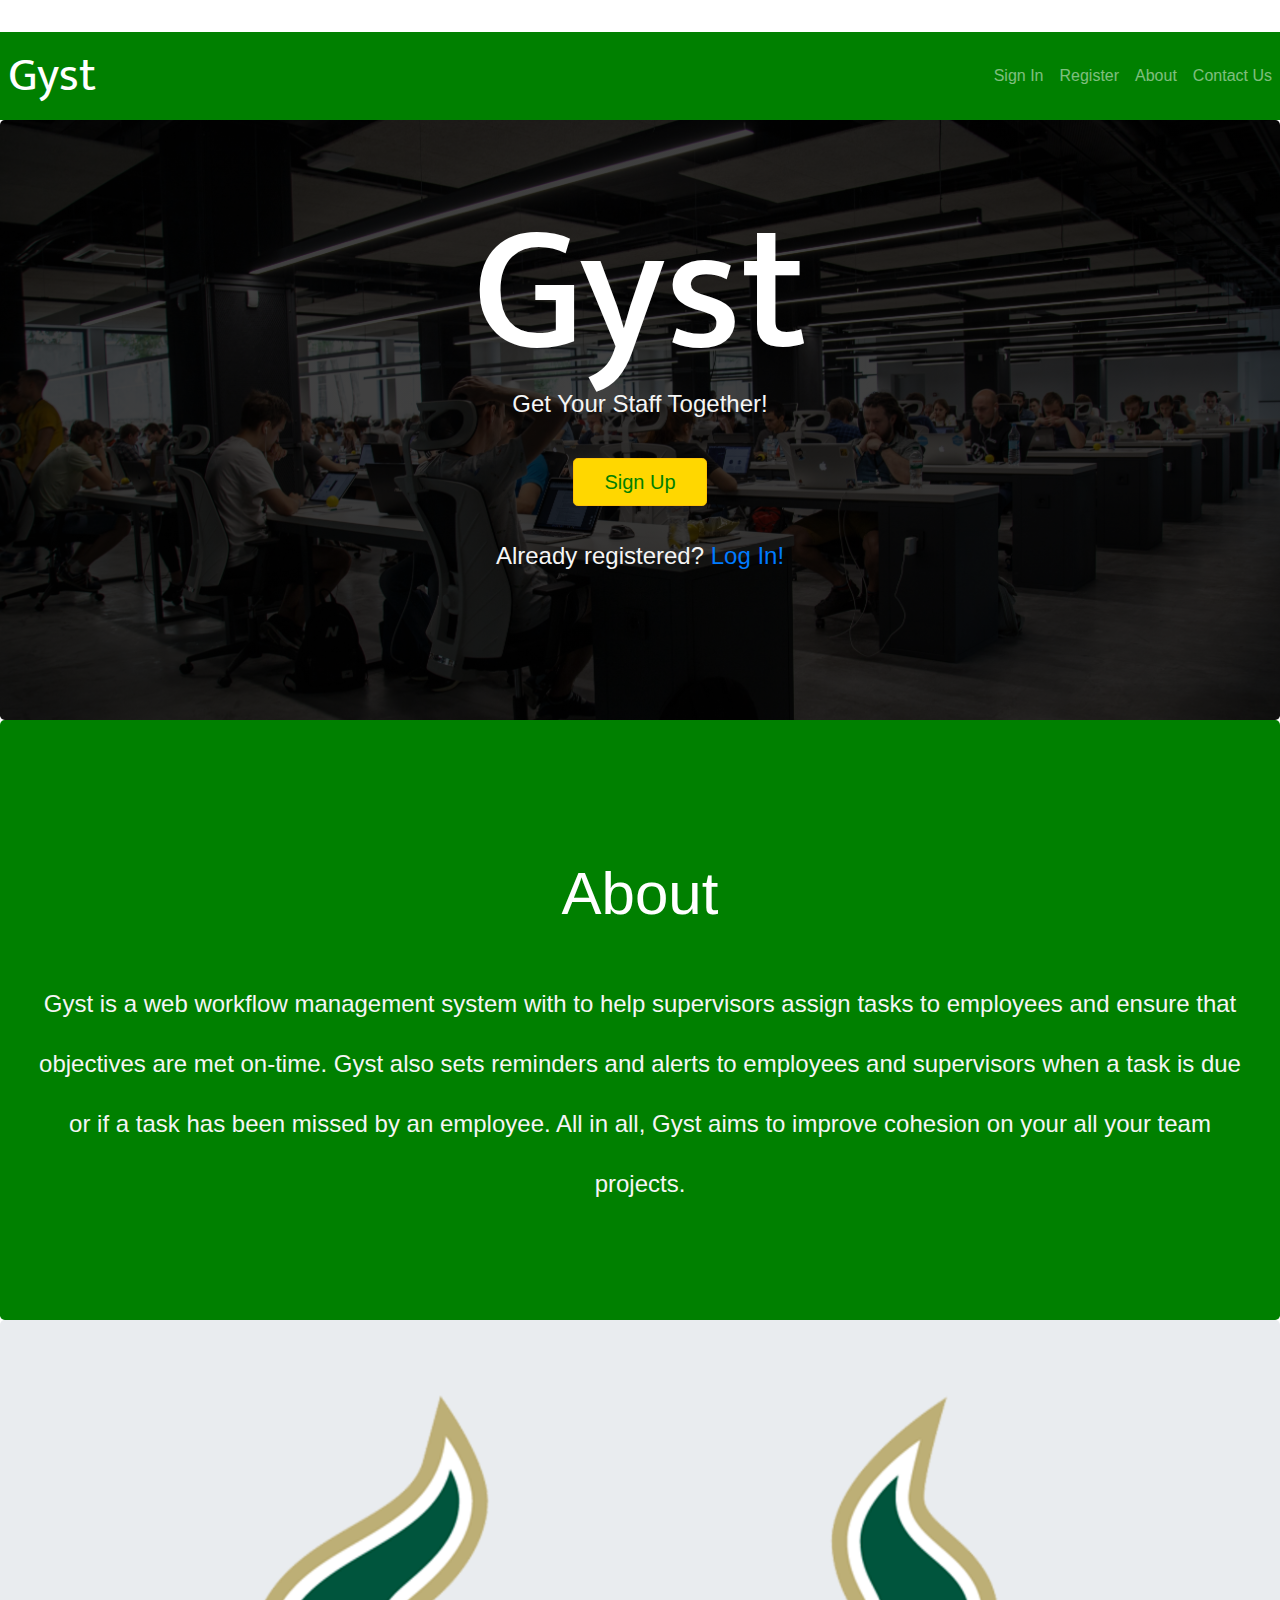
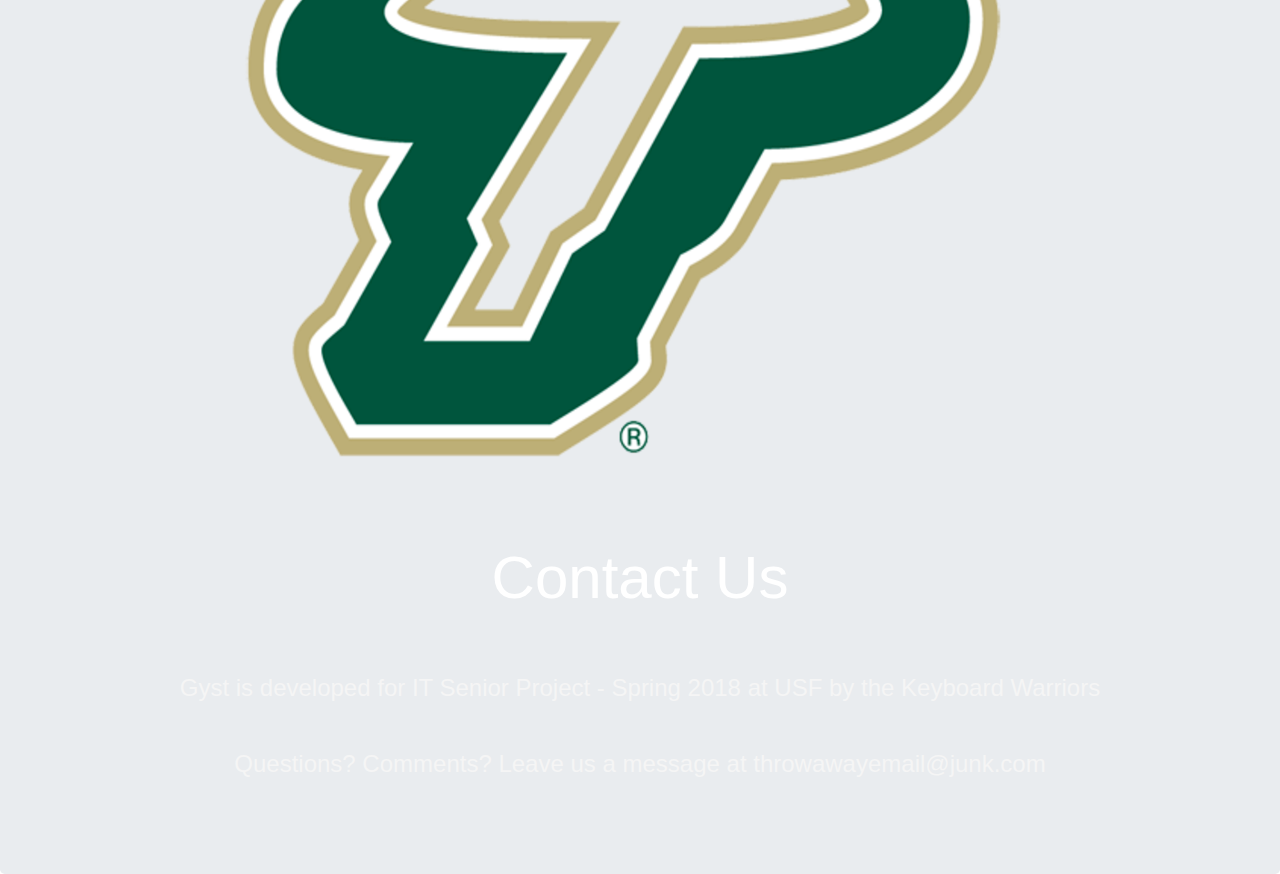
<file: index.html>
<!DOCTYPE html>
<html>

<head>
<meta charset="utf-8">
<meta http-equiv="X-UA-Compatible" content="IE=edge">
<meta name="viewport" content="width=device-width, initial-scale=1">

<link href="https://maxcdn.bootstrapcdn.com/bootstrap/4.0.0/css/bootstrap.min.css" rel="stylesheet" id="bootstrap-css">
<link href="style.css" rel="stylesheet">
<script src="https://maxcdn.bootstrapcdn.com/bootstrap/4.0.0/js/bootstrap.min.js"></script>
<script src="https://maxcdn.bootstrapcdn.com/bootstrap/4.0.0/js/bootstrap.bundle.min.js"></script>
<script
			  src="http://code.jquery.com/jquery-3.3.1.js"
			  integrity="sha256-2Kok7MbOyxpgUVvAk/HJ2jigOSYS2auK4Pfzbm7uH60="
			  crossorigin="anonymous">
</script>
<script src="http://acch.github.io/scrollpos-styler/scrollPosStyler.js"></script>
<script src="scripts.js"></script>
</head>

<title>Gyst - Home</title>

<!-Begin Nav->
<body data-spy="scroll" data-target=".navbar" data-offset="50">
<nav class="navbar navbar-expand-md navbar-dark bg-dark" data-spy="affix">
    <div class="navbar-collapse collapse w-100 order-1 order-md-0 dual-collapse2">
        <ul class="navbar-nav mr-auto">
            <li class="nav-item active">
                <a class="nav-link" href="#"><div id ="logo-bar">Gyst</div></a>
            </li>
        </ul>
    </div>
    <div class="navbar-collapse collapse w-100 order-3 dual-collapse2">
        <ul class="navbar-nav ml-auto">
	    <li class="nav-item">
                <a class="nav-link" href="login.html">Sign In</a>
            </li>
            <li class="nav-item">
                <a class="nav-link" href="#">Register</a>
            </li>
			<li class="nav-item">
                <a class="nav-link" href="#about">About</a>
            </li>
			<li class="nav-item">
                <a class="nav-link" href="#contact">Contact Us</a>
            </li>
        </ul>
    </div>
</nav>
<!-End Nav->

<!-Begin Content->

<!--Pimg-->
<div id="home">
<div class="jumbotron paral paralsec">
<h1 class="display-3a"><div id ="logo-bar">Gyst</div></h1>
<p class="lead">Get Your Staff Together!</p>
<p class="lead">
<a class="btn btn-warning btn-lg btn-md" href="widgets.html" role="button">Sign Up</a>
<p class="lead"> Already registered? <a href="">Log In!</a>
</p>
</div>
</div>

 
<!--Ptxt-->
<div id="about">
<div class="jumbotron paral paralsec1">
<h1 class="display-3"><font color="white">About</h1>
<p class="lead">Gyst is a web workflow management system with to help supervisors assign
tasks to employees and ensure that objectives are met on-time. Gyst also sets
reminders and alerts to employees and supervisors when a task is due or if a task has been
missed by an employee. All in all, Gyst aims to improve cohesion on your all your team projects. </p>
<p class="lead">
</p>
</div></div>
 
<!--Pimg2-->
<div id="contact">
<div class="jumbotron paral paralsec2">
<img src="img/horns.png" class="img-fluid" alt="Responsive image">
<h1 class="display-3"><font color="white">Contact Us</h1>
<p class="lead">Gyst is developed for IT Senior Project - Spring 2018 at USF by the Keyboard Warriors</p>
<p class="lead">Questions? Comments? Leave us a message at throwawayemail@junk.com</p>
</div></div>
</file>
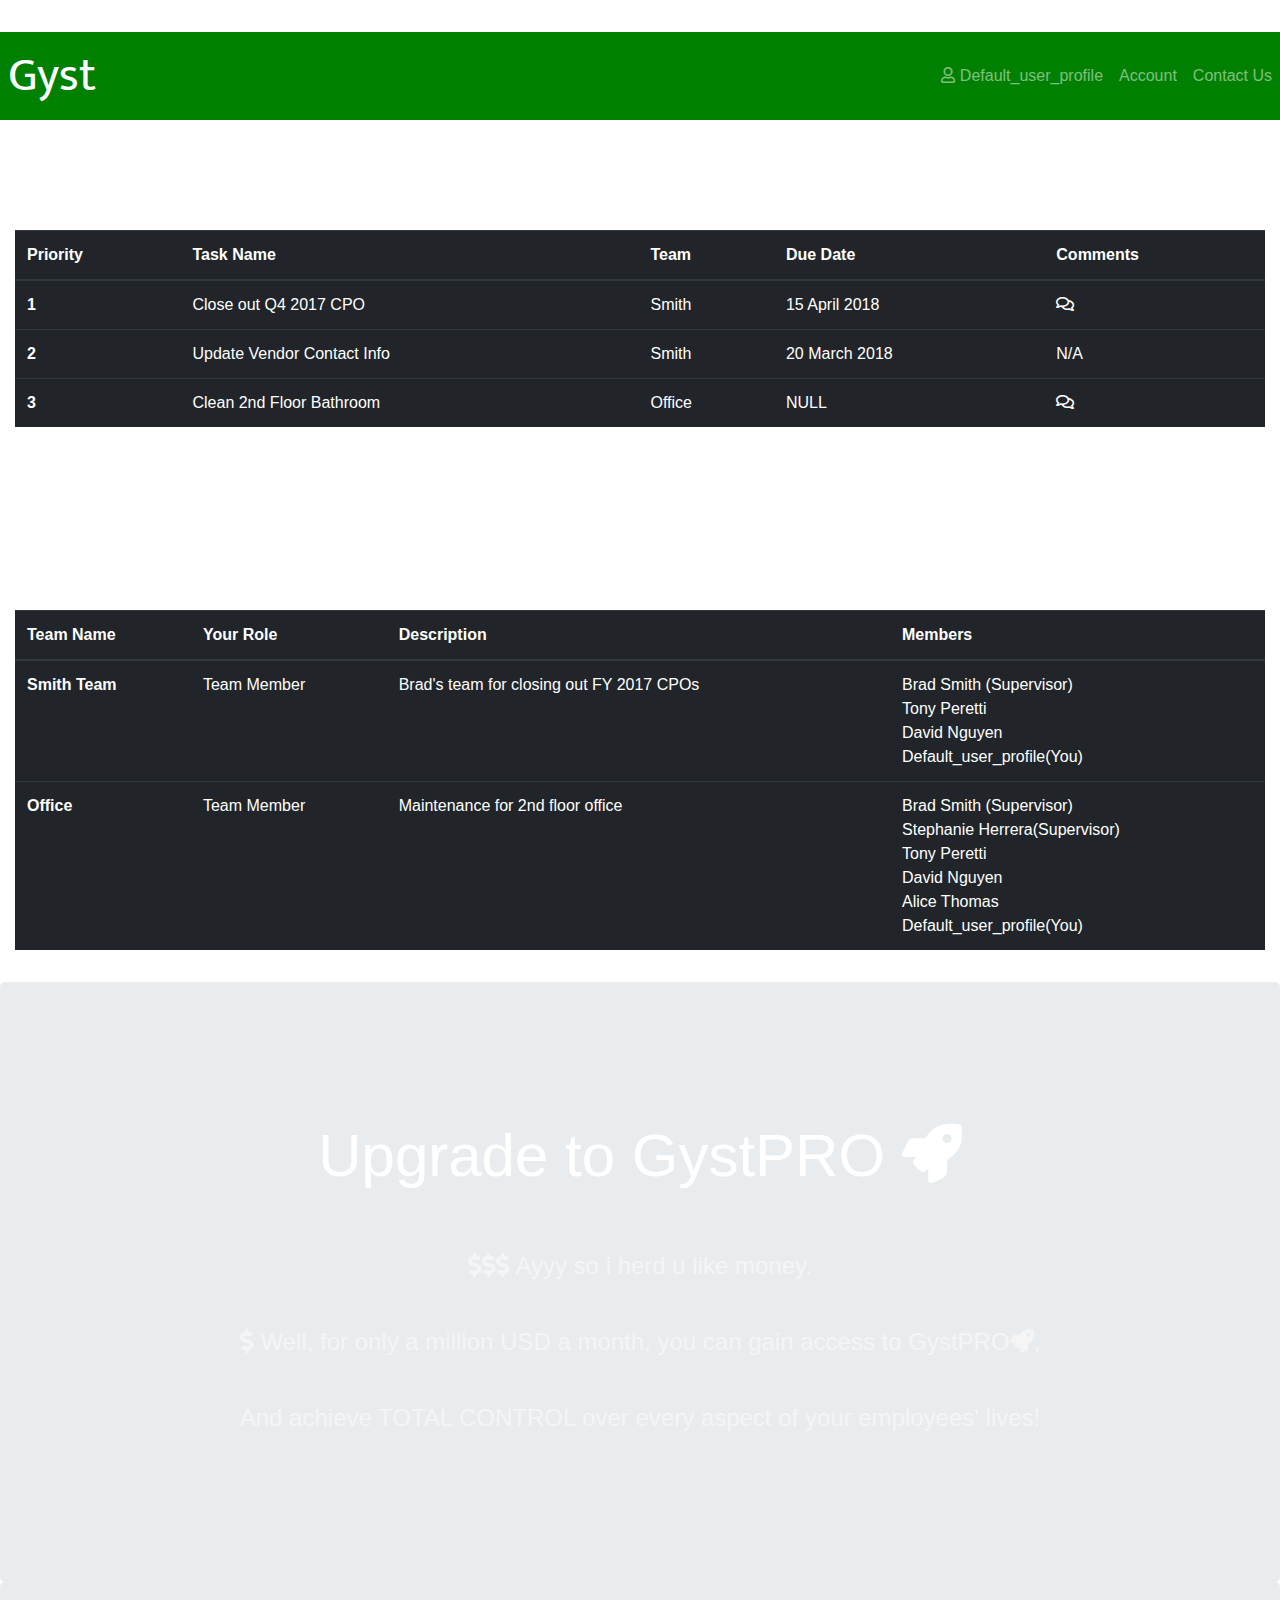
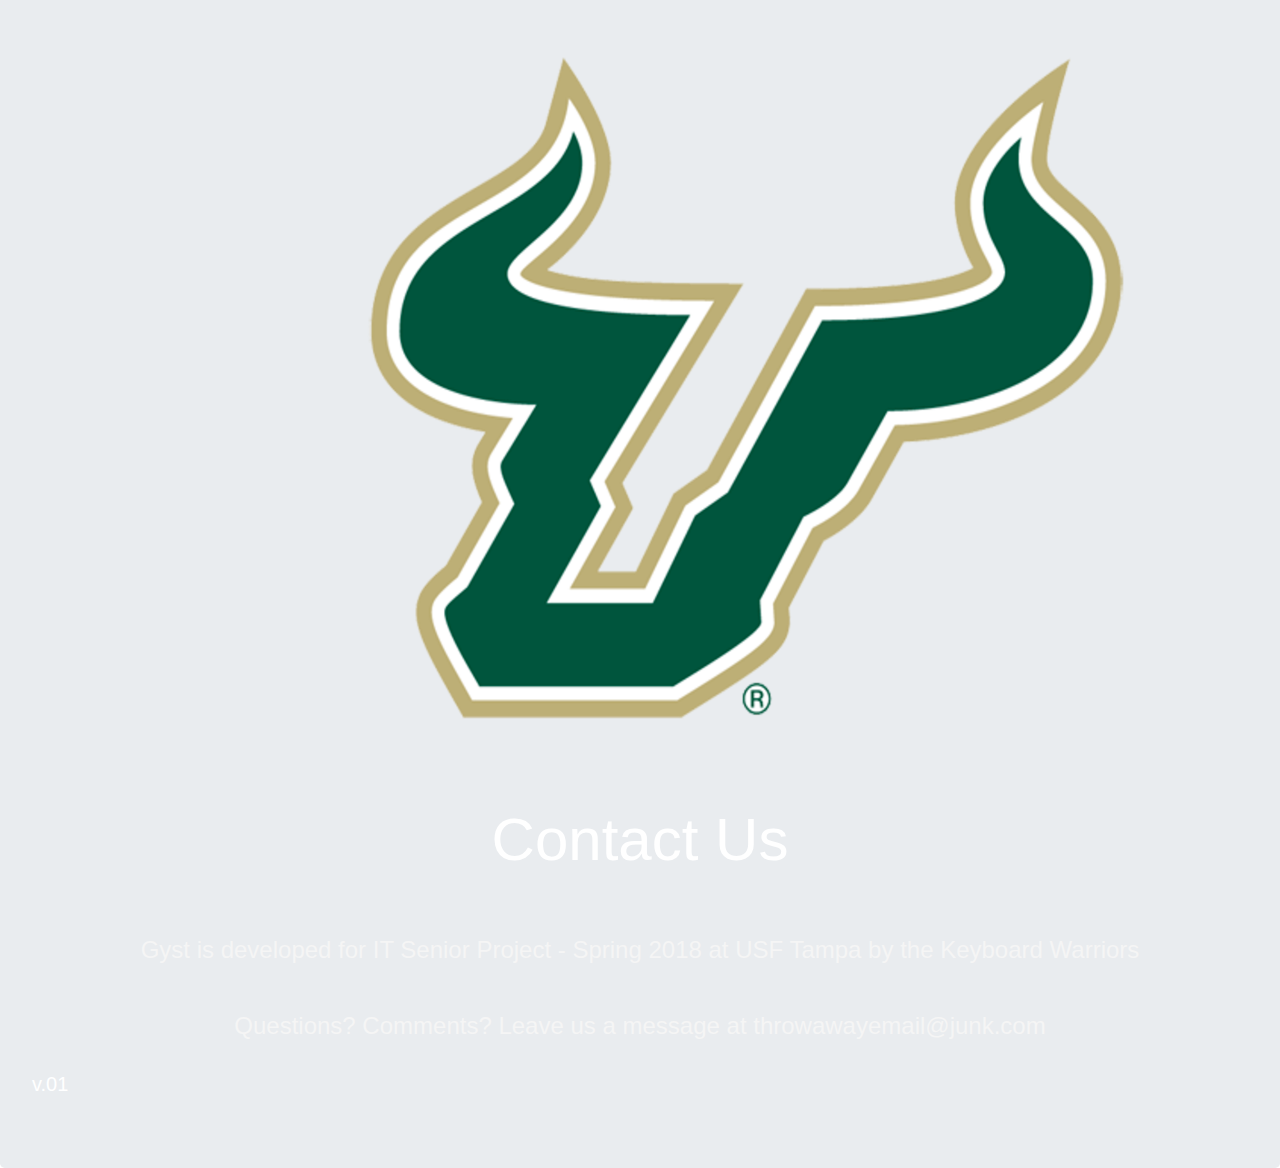
<file: dash.html>
<!DOCTYPE html>
<html>

<head>
<meta charset="utf-8">
<meta http-equiv="X-UA-Compatible" content="IE=edge">
<meta name="viewport" content="width=device-width, initial-scale=1">

<link href="https://maxcdn.bootstrapcdn.com/bootstrap/4.0.0/css/bootstrap.min.css" rel="stylesheet" id="bootstrap-css">
<link href="style.css" rel="stylesheet">
<link href="https://use.fontawesome.com/releases/v5.0.8/css/all.css" rel="stylesheet">
<script src="https://maxcdn.bootstrapcdn.com/bootstrap/4.0.0/js/bootstrap.min.js"></script>
<script src="https://maxcdn.bootstrapcdn.com/bootstrap/4.0.0/js/bootstrap.bundle.min.js"></script>
<script
			  src="http://code.jquery.com/jquery-3.3.1.js"
			  integrity="sha256-2Kok7MbOyxpgUVvAk/HJ2jigOSYS2auK4Pfzbm7uH60="
			  crossorigin="anonymous">
</script>
<script src="http://acch.github.io/scrollpos-styler/scrollPosStyler.js"></script>
<script src="scripts.js"></script>
</head>

<title>Gyst - Dashboard</title>

<!-Begin Nav->
<body data-spy="scroll" data-target=".navbar" data-offset="50">
<nav class="navbar navbar-expand-md navbar-dark bg-dark" data-spy="affix">
    <div class="navbar-collapse collapse w-100 order-1 order-md-0 dual-collapse2">
        <ul class="navbar-nav mr-auto">
            <li class="nav-item active">
                <a class="nav-link" href="#"><div id ="logo-bar">Gyst</div></a>
            </li>
        </ul>
    </div>
    <div class="navbar-collapse collapse w-100 order-3 dual-collapse2">
        <ul class="navbar-nav ml-auto">

            <li class="nav-item">
                <a class="nav-link" href="profile.html"><i class="far fa-user"></i>  Default_user_profile</a>
            </li>
			<li class="nav-item">
                <a class="nav-link" href="account.html">Account</a>
            </li>
			<li class="nav-item">
                <a class="nav-link" href="#contact">Contact Us</a>
            </li>
        </ul>
    </div>
</nav>
<!-End Nav->

<!-Begin Content->

<!--Tasklist-->
<div class="container-fluid bg py-3">
<div id="Tasks">
<h1 class="display-3"><font color = "white">Tasks</font></h1>

<table class="table table-dark table-hover">
  <thead>
    <tr>
      <th scope="col">Priority</th>
      <th scope="col">Task Name</th>
      <th scope="col">Team</th>
      <th scope="col">Due Date</th>
			<th scope="col">Comments</th>
    </tr>
  </thead>
  <tbody>
    <tr>
      <th scope="row">1</th>
      <td>Close out Q4 2017 CPO</td>
      <td>Smith</td>
      <td>15 April 2018</td>
			<td><i class="far fa-comments"></i></td>
    </tr>
    <tr>
      <th scope="row">2</th>
      <td>Update Vendor Contact Info</td>
      <td>Smith</td>
      <td>20 March 2018</td>
			<td>N/A</td>
    </tr>
    <tr>
      <th scope="row">3</th>
      <td>Clean 2nd Floor Bathroom</td>
      <td>Office</td>
      <td>NULL</td>
			<td><i class="far fa-comments"></i></td>
    </tr>
  </tbody>
</table>

<p class="lead">
</p>
</div>

<!-- I'll fiddle around with spacing at a later point -->

</br>
</br>
</br>


<!--Teams-->
<div id="Teams">
<h1 class="display-3"><font color="white">My teams</font></h1>

<table class="table table-dark table-hover">
  <thead>
    <tr>
      <th scope="col">Team Name</th>
      <th scope="col">Your Role</th>
      <th scope="col">Description</th>
      <th scope="col">Members</th>
			</tr>
  </thead>
  <tbody>
    <tr>
      <th scope="row">Smith Team</th>
      <td>Team Member</td>
      <td>Brad's team for closing out FY 2017 CPOs</td>
      <td>Brad Smith (Supervisor)</br>Tony Peretti</br>David Nguyen</br>Default_user_profile(You)</td>
			</tr>
    <tr>
      <th scope="row">Office</th>
      <td>Team Member</td>
      <td>Maintenance for 2nd floor office</td>
      <td>Brad Smith (Supervisor)</br>Stephanie Herrera(Supervisor)</br>Tony Peretti</br>David Nguyen</br>Alice Thomas</br>Default_user_profile(You)</td></td>
		</tr>
  </tbody>
</table>

<p class="lead">
</p>
</div>

</div>

<!--Upgrade LOL-->
<div id="Upgrade">
	<div class="jumbotron paral paralsec2">
   <h1 class="display-3a"><font color="white">Upgrade to GystPRO  <i class="fas fa-rocket"></i></h1>
		 <p class="lead"><i class="fas fa-dollar-sign"></i><i class="fas fa-dollar-sign"></i><i class="fas fa-dollar-sign"></i> Ayyy so i herd u like money. </p>
		 <p class="lead"><i class="fas fa-dollar-sign"></i> Well, for only a million USD a month, you can gain access to GystPRO<i class="fas fa-rocket"></i>, </p>
		 <p class="lead">And achieve TOTAL CONTROL over every aspect of your employees' lives! </p>
	 	 </p>
</div>


<!--Pimg3-->
<div id="contact">
<div class="jumbotron paral paralsec3">
<div class="text-center">
  <img src="img/horns.png" alt="...">
</div>
<h1 class="display-3"><font color="white">Contact Us</h1>
<p class="lead">Gyst is developed for IT Senior Project - Spring 2018 at USF Tampa by the Keyboard Warriors</p>
<p class="lead"><b>Questions? Comments? Leave us a message at throwawayemail@junk.com</b></p>
<h4 class="lead">v.01</h4>
</div></div>
</file>
<file: style.css>
@import url('https://fonts.googleapis.com/css?family=Roboto+Condensed:300i|Mukta+Mahee');
#logo-bar {
	font-family: 'Mukta Mahee', sans-serif;
	font-size: 300%;
	color:white;
	}
	
#logo-head {
	font-family: 'Mukta Mahee', sans-serif;
	font-size: 700%;
	color:white;
}

	
/*ParaHead*/
	
.paral {
	min-height: 600px;
	background-attachment: fixed;
	background-size: cover;
	background-position: 50% 50%;
	color:green;
	margin: 0px;
}

.paral p {
	font-size: 24px;
	color:#f5f5f5;
	text-align: center;
	line-height: 60px;
}
 
.paral h1 {
	color: green;
	font-size: 60px;
	text-align: center;
	padding-top: 60px;
	margin-bottom: 30px;
	line-height: 100px;
}

.paralsec {
	background-image: linear-gradient(
      rgba(0, 0, 0, 0.75),
	  rgba(0, 0, 0, 0.75)
    ), url("img/content1.jpg");
}
 
.paralsec1 {
	background-color: green;
	color: white;
	}
 
.paralsec2 {
	background-image: linear-gradient(
      	rgba(255, 215, 0, 0.4),
	rgba(255, 215, 0, 0.4)
    ), url("img/USF.jpg");
}

.btn-primary, .btn, .btn-primary:hover, .btn-primary:active, .btn-primary:visited {
    background-color: gold !important;
	color: green !important;
	padding-left: 30px;
	padding-right: 30px;
}

}

a:link {
	color: green;
}
/*End ParaHead*/


/*navbar*/
.affix {
      top: 0;
      width: 100%;
      /*z-index: 9999 !important;*/
  }

.affix + .container-fluid {
      padding-top: 20px;
  }
  
.navbar-dark {
	background-color: green !important;
	color: white;
	border-color: green;
	border-radius: 0;
	border-color: green;
	border-radius: 0;
	margin: 0;
	padding:0;
}

ul.nav li a, ul.nav li a:visited {
    color: white !important;
}

ul.nav li a:hover, ul.nav li a:active {
    color: white !important;
}

ul.nav li.active a {
    color: white !important;
}

body {
  background-color: #fff;
  color: #000;
  padding-top: 2em;
}

.sps {
  padding: 1em .5em;
  position: fixed;
  top: 0;
  left: 0;
  transition: all 0.25s ease;
  width: 100%;
}

.sps--abv {
  background-color: transparent;
  color: #000;
}

.sps--blw {
  background-color: #333;
  color: #fff;
}

/*Login Field*/

#login {
    padding-top: 50px
}
#login .form-wrap {
    width: 30%;
    margin: 0 auto;
}
#login h1 {
    color: green;
    font-size: 18px;
    text-align: center;
    font-weight: bold;
    padding-bottom: 20px;
}
#login .form-group {
    margin-bottom: 25px;
}
#login .checkbox {
    margin-bottom: 20px;
    position: relative;
    -webkit-user-select: none;
    -moz-user-select: none;
    -ms-user-select: none;
    -o-user-select: none;
    user-select: none;
}
#login .checkbox.show:before {
    content: '\e013';
    color: #1fa67b;
    font-size: 17px;
    margin: 1px 0 0 3px;
    position: absolute;
    pointer-events: none;
    font-family: 'Glyphicons Halflings';
}
#login .checkbox .character-checkbox {
    width: 25px;
    height: 25px;
    cursor: pointer;
    border-radius: 3px;
    border: 1px solid #ccc;
    vertical-align: middle;
    display: inline-block;
}
#login .checkbox .label {
    color: #6d6d6d;
    font-size: 13px;
    font-weight: normal;
}
#login .btn.btn-custom {
    font-size: 14px;
	margin-bottom: 20px;
}
#login .forget {
    font-size: 13px;
	text-align: center;
	display: block;
}

/*Inputs/Buttons*/
.form-control {
    color: #212121;
}
.btn-custom {
  color: #fff;
  background-color: green;
}
.btn-custom:hover,
.btn-custom:focus {
    color: #fff;
}

/*Footer*/
#footer {
    color: #6d6d6d;
    font-size: 12px;
    text-align: center;
}

#footer p {
    margin-bottom: 0;
}

#footer a {
    color: inherit;
}

h2 {
  font-size: 200%;
  font-family: 'Roboto Condensed', sans-serif;
  text-align: center;
}

h3 {
   font-size: 200%;
   font-family: 'Roboto Condensed', sans-serif;
   text-align: left;
}
</file>
